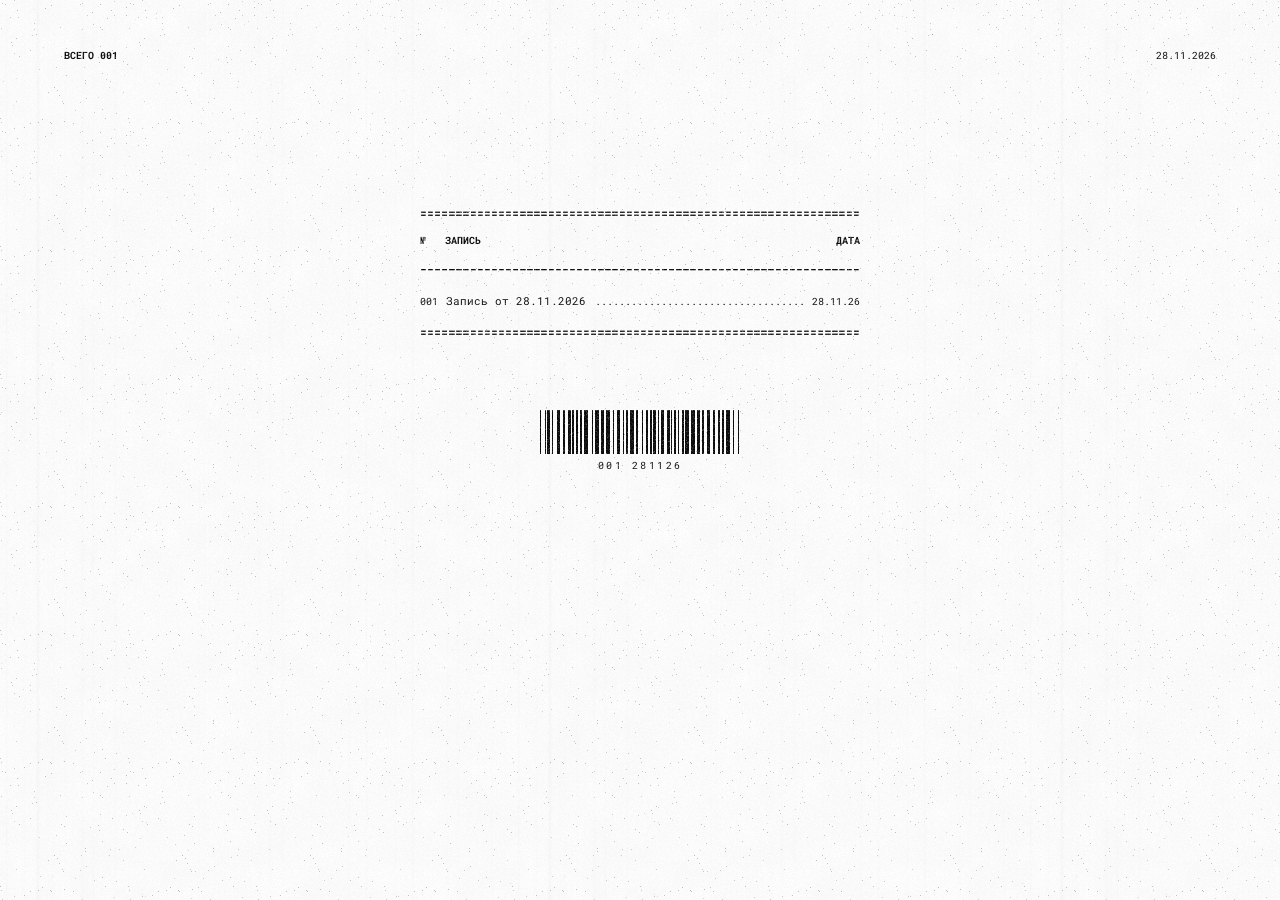
<file: index.html>
<!doctype html>
<html lang="ru">
<head>
<meta charset="utf-8">
<meta name="viewport" content="width=device-width,initial-scale=1">
<meta name="robots" content="noindex,nofollow,noarchive">
<meta name="referrer" content="no-referrer">
<meta http-equiv="Content-Security-Policy" content="default-src 'self'; img-src 'self' data:; style-src 'self'; script-src 'self' 'unsafe-inline'; connect-src 'self' https://dnevnik-gkym.netlify.app; form-action 'self' https://dnevnik-gkym.netlify.app; base-uri 'none'">
<meta name="comments-api" content="https://dnevnik-gkym.netlify.app/api/comments">
<title>Записи</title>
<link rel="preload" href="/fonts/roboto-mono-cyrillic-400.woff2" as="font" type="font/woff2" crossorigin>
<link rel="stylesheet" href="/css/style.css?v=mx0byx19">
</head>
<body>
<svg width="0" height="0" style="position:absolute" aria-hidden="true">
<filter id="thermal" x="-2%" y="-10%" width="104%" height="120%" color-interpolation-filters="sRGB">
<feTurbulence type="fractalNoise" baseFrequency="1.1" numOctaves="1" seed="2" result="grain"/>
<feDisplacementMap in="SourceGraphic" in2="grain" scale="0.35" xChannelSelector="R" yChannelSelector="G" result="rough"/>
<feGaussianBlur in="rough" stdDeviation="0.15" result="soft"/>
<feComponentTransfer in="soft" result="ink"><feFuncA type="discrete" tableValues="0 0 1 1"/></feComponentTransfer>
<feTurbulence type="fractalNoise" baseFrequency="0.004 0.5" numOctaves="2" seed="7" result="bands"/>
<feColorMatrix in="bands" type="matrix" values="0 0 0 0 0  0 0 0 0 0  0 0 0 0 0  0 0 0 -0.2 1.1" result="fade"/>
<feComposite in="ink" in2="fade" operator="in"/>
</filter>
<filter id="print" x="0" y="0" width="100%" height="100%" color-interpolation-filters="sRGB">
<feColorMatrix type="saturate" values="0" result="gray"/>
<feComponentTransfer in="gray" result="contrast"><feFuncR type="linear" slope="1.05" intercept="0.07"/><feFuncG type="linear" slope="1.05" intercept="0.07"/><feFuncB type="linear" slope="1.05" intercept="0.07"/></feComponentTransfer>
<feTurbulence type="fractalNoise" baseFrequency="1.3" numOctaves="1" seed="5" result="noise"/>
<feColorMatrix in="noise" type="matrix" values="1 0 0 0 0  1 0 0 0 0  1 0 0 0 0  0 0 0 0 1" result="noisegray"/>
<feComposite in="contrast" in2="noisegray" operator="arithmetic" k2="1" k3="1.8" k4="-0.9" result="mixed"/>
<feComponentTransfer in="mixed"><feFuncR type="discrete" tableValues="0.06 1"/><feFuncG type="discrete" tableValues="0.06 1"/><feFuncB type="discrete" tableValues="0.06 1"/></feComponentTransfer>
</filter>
</svg>
<main class="paper">
<div class="home">

<div class="corner top" aria-hidden="true">
<span><b>ВСЕГО 001</b></span>
<span>28.11.2026</span>
</div>

<div class="col">
<div class="rule dbl" aria-hidden="true"></div>
<div class="cols" aria-hidden="true"><span>№</span><span>ЗАПИСЬ</span><span>ДАТА</span></div>
<div class="rule" aria-hidden="true"></div>
<ol class="list">
<li><a href="/zapis-7/"><span class="n">001</span><span class="t">Запись от 28.11.2026</span><span class="dots" aria-hidden="true"></span><span class="d">28.11.26</span></a></li>
</ol>
<div class="rule dbl" aria-hidden="true"></div>
</div>

<div class="foot">
<div class="barcode" aria-hidden="true"></div>
<p class="code" aria-hidden="true">001 281126</p>
</div>

</div>

</main>
<script src="/js/photos.js?v=mx0byx19" defer></script>
</body>
</html>
</file>
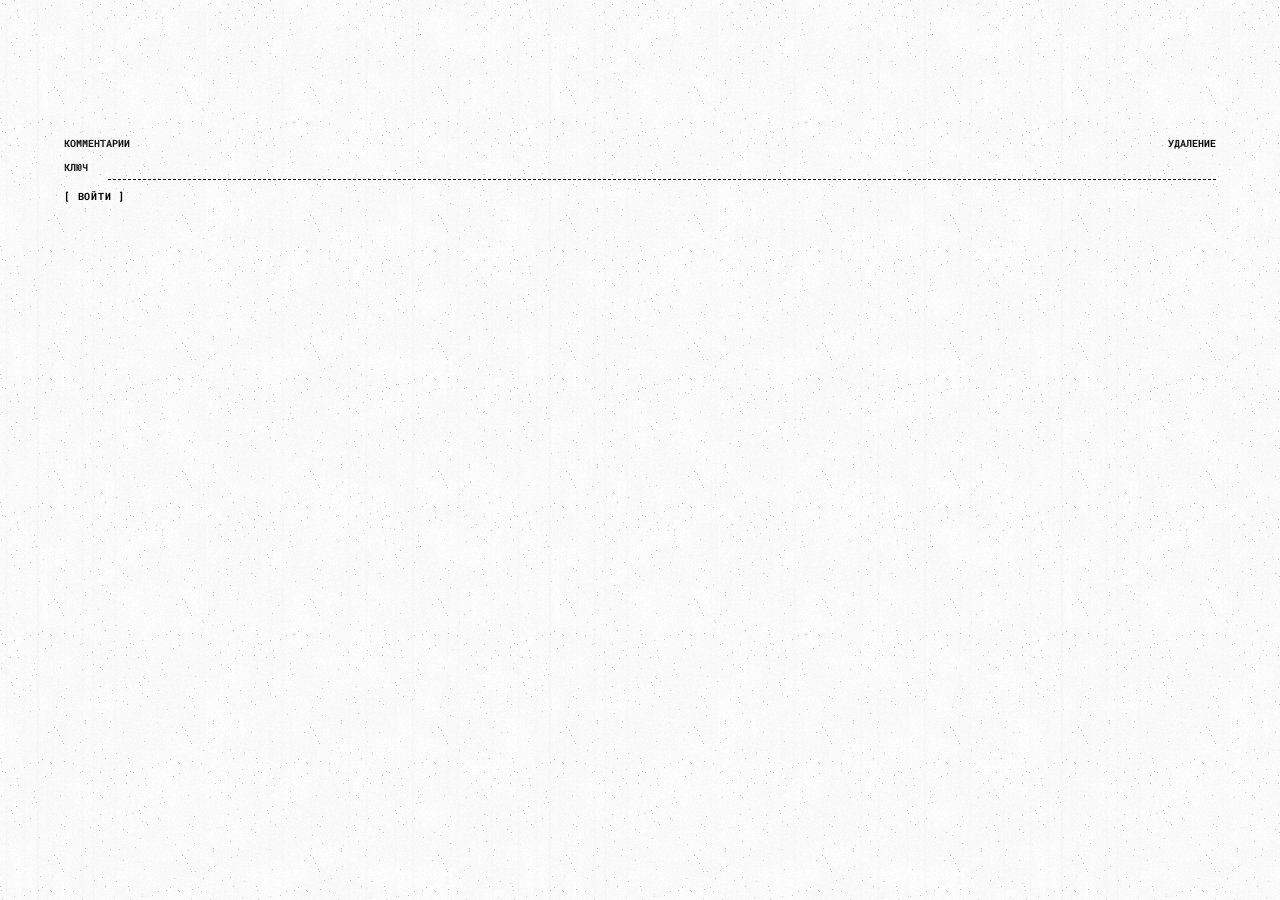
<file: k/index.html>
<!doctype html>
<html lang="ru">
<head>
<meta charset="utf-8">
<meta name="viewport" content="width=device-width,initial-scale=1">
<meta name="robots" content="noindex,nofollow,noarchive">
<meta name="referrer" content="no-referrer">
<meta http-equiv="Content-Security-Policy" content="default-src 'self'; img-src 'self' data:; style-src 'self'; script-src 'self' 'unsafe-inline'; connect-src 'self' https://dnevnik-gkym.netlify.app; form-action 'self' https://dnevnik-gkym.netlify.app; base-uri 'none'">
<meta name="comments-api" content="https://dnevnik-gkym.netlify.app/api/comments">
<title>Комментарии</title>
<link rel="preload" href="/fonts/roboto-mono-cyrillic-400.woff2" as="font" type="font/woff2" crossorigin>
<link rel="stylesheet" href="/css/style.css?v=mx0byx19">
</head>
<body>
<svg width="0" height="0" style="position:absolute" aria-hidden="true">
<filter id="thermal" x="-2%" y="-10%" width="104%" height="120%" color-interpolation-filters="sRGB">
<feTurbulence type="fractalNoise" baseFrequency="1.1" numOctaves="1" seed="2" result="grain"/>
<feDisplacementMap in="SourceGraphic" in2="grain" scale="0.35" xChannelSelector="R" yChannelSelector="G" result="rough"/>
<feGaussianBlur in="rough" stdDeviation="0.15" result="soft"/>
<feComponentTransfer in="soft" result="ink"><feFuncA type="discrete" tableValues="0 0 1 1"/></feComponentTransfer>
<feTurbulence type="fractalNoise" baseFrequency="0.004 0.5" numOctaves="2" seed="7" result="bands"/>
<feColorMatrix in="bands" type="matrix" values="0 0 0 0 0  0 0 0 0 0  0 0 0 0 0  0 0 0 -0.2 1.1" result="fade"/>
<feComposite in="ink" in2="fade" operator="in"/>
</filter>
<filter id="print" x="0" y="0" width="100%" height="100%" color-interpolation-filters="sRGB">
<feColorMatrix type="saturate" values="0" result="gray"/>
<feComponentTransfer in="gray" result="contrast"><feFuncR type="linear" slope="1.05" intercept="0.07"/><feFuncG type="linear" slope="1.05" intercept="0.07"/><feFuncB type="linear" slope="1.05" intercept="0.07"/></feComponentTransfer>
<feTurbulence type="fractalNoise" baseFrequency="1.3" numOctaves="1" seed="5" result="noise"/>
<feColorMatrix in="noise" type="matrix" values="1 0 0 0 0  1 0 0 0 0  1 0 0 0 0  0 0 0 0 1" result="noisegray"/>
<feComposite in="contrast" in2="noisegray" operator="arithmetic" k2="1" k3="1.8" k4="-0.9" result="mixed"/>
<feComponentTransfer in="mixed"><feFuncR type="discrete" tableValues="0.06 1"/><feFuncG type="discrete" tableValues="0.06 1"/><feFuncB type="discrete" tableValues="0.06 1"/></feComponentTransfer>
</filter>
</svg>
<main class="paper">
<div class="solo">
<div class="meta"><span>КОММЕНТАРИИ</span><span>УДАЛЕНИЕ</span></div>
<form class="cform" id="login" style="margin-top:32px">
<label><span>КЛЮЧ</span><input name="token" type="password" autocomplete="current-password"></label>
<button type="submit">ВОЙТИ</button>
<p class="status" role="status"></p>
</form>
<div id="tg" hidden style="margin-top:32px">
<div class="rule dbl" aria-hidden="true"></div>
<div class="meta"><span>TELEGRAM</span><span id="tgstate">…</span></div>
<p id="tginfo" style="font-size:12px;margin:10px 0"></p>
<pre id="tgdiag" style="font-size:10px;white-space:pre-wrap;overflow-wrap:anywhere;margin:0 0 10px"></pre>
<form class="cform" id="tgform"><button type="submit">ПОДКЛЮЧИТЬ КАНАЛ</button><p class="status" id="tgst" role="status"></p></form>
<div class="rule dbl" aria-hidden="true"></div>
</div>
<ol class="clist" id="all" style="margin-top:32px"></ol>
</div>
<script>
(function(){
  var API=(document.querySelector('meta[name="comments-api"]')||{}).content||'/api/comments';
  var f=document.getElementById('login'), list=document.getElementById('all'), st=f.querySelector('.status');
  function get(){try{return localStorage.getItem('adm')||''}catch(e){return ''}}
  function put(v){try{localStorage.setItem('adm',v)}catch(e){}}
  function load(tok){
    fetch(API+'?admin=1',{headers:{'x-admin-token':tok}}).then(function(r){
      if(!r.ok){st.textContent='НЕВЕРНЫЙ КЛЮЧ';f.style.display='';return;}
      put(tok); f.style.display='none'; tgStatus(tok);
      return r.json().then(function(items){
        list.innerHTML='';
        if(!items.length){list.outerHTML='<p>ПУСТО</p>';return;}
        items.forEach(function(c){
          var li=document.createElement('li');
          var who=document.createElement('div'); who.className='who';
          var a=document.createElement('a'); a.href='/'+c.post+'/'; a.textContent=c.name+' · '+c.post;
          var del=document.createElement('button'); del.type='button'; del.textContent='УДАЛИТЬ';
          del.style.cssText='border:0;background:none;font:inherit;text-decoration:underline;padding:0;cursor:pointer;color:inherit';
          del.onclick=function(){
            if(!confirm('Удалить комментарий «'+c.text.slice(0,60)+'»?'))return;
            fetch(API+'?admin=1&post='+encodeURIComponent(c.post)+'&id='+encodeURIComponent(c.id),{method:'DELETE',headers:{'x-admin-token':tok}})
              .then(function(r){if(r.ok)li.remove();});
          };
          who.appendChild(a); who.appendChild(del);
          var p=document.createElement('p'); p.textContent=c.text;
          li.appendChild(who); li.appendChild(p); list.appendChild(li);
        });
      });
    });
  }
  var TG=API.replace(/comments$/,'telegram'), tgBox=document.getElementById('tg');
  function tgStatus(tok){
    fetch(TG+'?admin=1',{headers:{'x-admin-token':tok}}).then(function(r){return r.json();}).then(function(s){
      tgBox.hidden=false;
      var st=document.getElementById('tgstate'), info=document.getElementById('tginfo');
      var diag=document.getElementById('tgdiag');
      diag.textContent='Диагностика: '+JSON.stringify({bot:s.bot,hook:s.hook,last:s.last},null,1);
      if(s.missing&&s.missing.length){st.textContent='НЕ НАСТРОЕН';info.textContent='В Netlify не хватает: '+s.missing.join(', ');return;}
      if(s.channel){st.textContent='ПОДКЛЮЧЁН';info.textContent='Канал «'+s.channel+'», бот @'+s.bot+(s.group?'. Комментарии из обсуждения тоже переносятся.':'. У канала нет обсуждения — комментарии из Telegram не переносятся.');return;}
      if(s.waiting){st.textContent='ЖДУ ПОСТ';info.textContent='Напиши в канале любое сообщение, например «подключить». На сайт оно не попадёт, потом его можно удалить. Обнови эту страницу.';return;}
      st.textContent='НЕ ПОДКЛЮЧЁН';info.textContent='Бот @'+(s.bot||'?')+'. Нажми кнопку, затем напиши любое сообщение в канале.';
    }).catch(function(){});
  }
  document.getElementById('tgform').addEventListener('submit',function(e){
    e.preventDefault(); var tok=get(), st=document.getElementById('tgst'); st.textContent='ПОДКЛЮЧАЮ…';
    fetch(TG+'?admin=1',{method:'POST',headers:{'x-admin-token':tok}}).then(function(r){return r.json();}).then(function(j){
      st.textContent=j.error||'ГОТОВО'; tgStatus(tok);
    }).catch(function(){st.textContent='НЕ ПОЛУЧИЛОСЬ';});
  });
  f.addEventListener('submit',function(e){e.preventDefault();load(f.token.value.trim());});
  var t=get(); if(t) load(t);
})();
</script>

</main>
<script src="/js/photos.js?v=mx0byx19" defer></script>
</body>
</html>
</file>
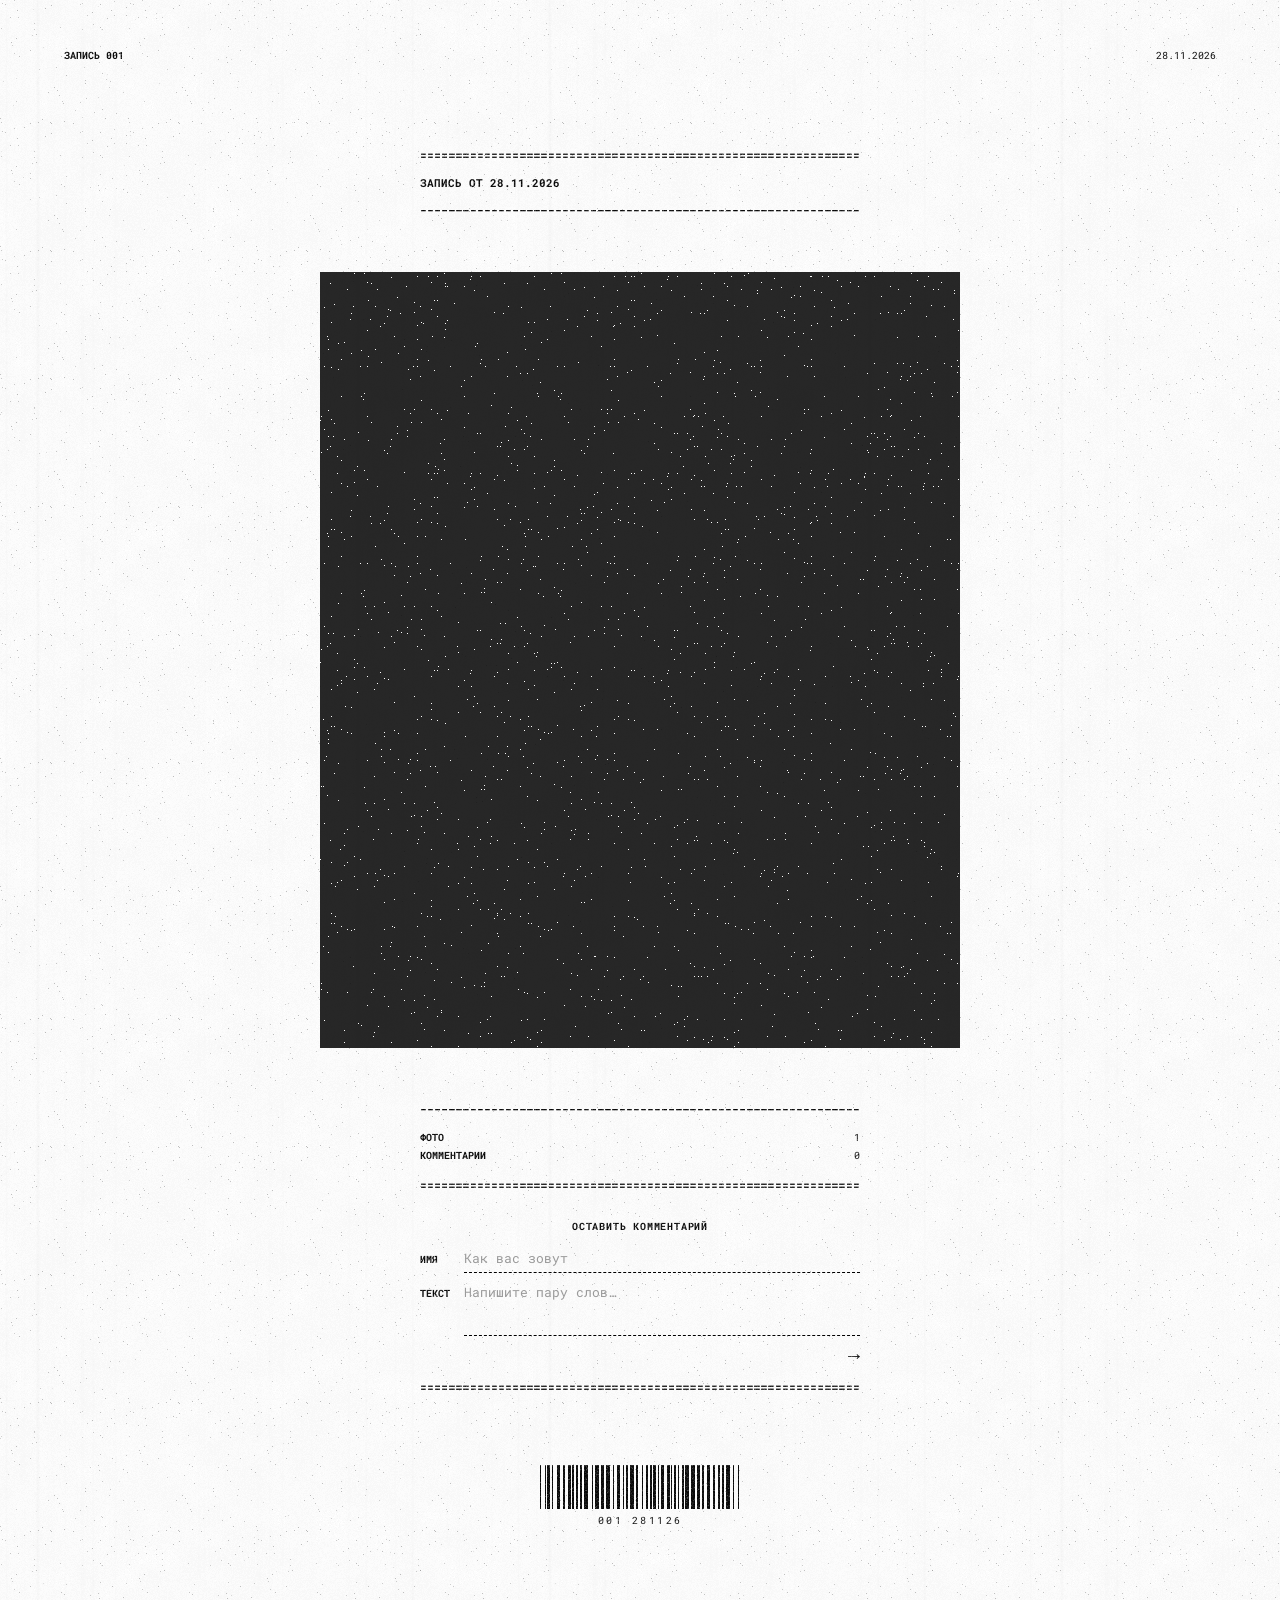
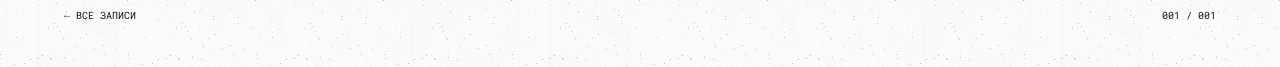
<file: zapis-7/index.html>
<!doctype html>
<html lang="ru">
<head>
<meta charset="utf-8">
<meta name="viewport" content="width=device-width,initial-scale=1">
<meta name="robots" content="noindex,nofollow,noarchive">
<meta name="referrer" content="no-referrer">
<meta http-equiv="Content-Security-Policy" content="default-src 'self'; img-src 'self' data:; style-src 'self'; script-src 'self' 'unsafe-inline'; connect-src 'self' https://dnevnik-gkym.netlify.app; form-action 'self' https://dnevnik-gkym.netlify.app; base-uri 'none'">
<meta name="comments-api" content="https://dnevnik-gkym.netlify.app/api/comments">
<title>Запись от 28.11.2026</title>
<link rel="preload" href="/fonts/roboto-mono-cyrillic-400.woff2" as="font" type="font/woff2" crossorigin>
<link rel="stylesheet" href="/css/style.css?v=mx0byx19">
</head>
<body>
<svg width="0" height="0" style="position:absolute" aria-hidden="true">
<filter id="thermal" x="-2%" y="-10%" width="104%" height="120%" color-interpolation-filters="sRGB">
<feTurbulence type="fractalNoise" baseFrequency="1.1" numOctaves="1" seed="2" result="grain"/>
<feDisplacementMap in="SourceGraphic" in2="grain" scale="0.35" xChannelSelector="R" yChannelSelector="G" result="rough"/>
<feGaussianBlur in="rough" stdDeviation="0.15" result="soft"/>
<feComponentTransfer in="soft" result="ink"><feFuncA type="discrete" tableValues="0 0 1 1"/></feComponentTransfer>
<feTurbulence type="fractalNoise" baseFrequency="0.004 0.5" numOctaves="2" seed="7" result="bands"/>
<feColorMatrix in="bands" type="matrix" values="0 0 0 0 0  0 0 0 0 0  0 0 0 0 0  0 0 0 -0.2 1.1" result="fade"/>
<feComposite in="ink" in2="fade" operator="in"/>
</filter>
<filter id="print" x="0" y="0" width="100%" height="100%" color-interpolation-filters="sRGB">
<feColorMatrix type="saturate" values="0" result="gray"/>
<feComponentTransfer in="gray" result="contrast"><feFuncR type="linear" slope="1.05" intercept="0.07"/><feFuncG type="linear" slope="1.05" intercept="0.07"/><feFuncB type="linear" slope="1.05" intercept="0.07"/></feComponentTransfer>
<feTurbulence type="fractalNoise" baseFrequency="1.3" numOctaves="1" seed="5" result="noise"/>
<feColorMatrix in="noise" type="matrix" values="1 0 0 0 0  1 0 0 0 0  1 0 0 0 0  0 0 0 0 1" result="noisegray"/>
<feComposite in="contrast" in2="noisegray" operator="arithmetic" k2="1" k3="1.8" k4="-0.9" result="mixed"/>
<feComponentTransfer in="mixed"><feFuncR type="discrete" tableValues="0.06 1"/><feFuncG type="discrete" tableValues="0.06 1"/><feFuncB type="discrete" tableValues="0.06 1"/></feComponentTransfer>
</filter>
</svg>
<main class="paper">
<div class="post align-center">

<div class="corner top">
<span><b>ЗАПИСЬ 001</b></span>
<span>28.11.2026</span>
</div>

<div class="col">
<div class="rule dbl" aria-hidden="true"></div>
<h1>Запись от 28.11.2026</h1>
<div class="rule" aria-hidden="true"></div>
<div class="text">

</div>
</div>
<div class="gallery">
<a class="photo" href="/img/ks_21kRxHY-1056.jpeg"><span class="clr"><picture><source type="image/webp" srcset="/img/ks_21kRxHY-440.webp 440w, /img/ks_21kRxHY-880.webp 880w" sizes="(min-width: 960px) 50vw, (max-width: 440px) 100vw, 440px"><img src="/img/ks_21kRxHY-440.jpeg" alt="" loading="lazy" decoding="async" width="880" height="1066" srcset="/img/ks_21kRxHY-440.jpeg 440w, /img/ks_21kRxHY-880.jpeg 880w" sizes="(min-width: 960px) 50vw, (max-width: 440px) 100vw, 440px"></picture></span><span class="prt" aria-hidden="true"><picture><source type="image/webp" srcset="/img/ks_21kRxHY-440.webp 440w, /img/ks_21kRxHY-880.webp 880w" sizes="(min-width: 960px) 50vw, (max-width: 440px) 100vw, 440px"><img src="/img/ks_21kRxHY-440.jpeg" alt="" loading="lazy" decoding="async" width="880" height="1066" srcset="/img/ks_21kRxHY-440.jpeg 440w, /img/ks_21kRxHY-880.jpeg 880w" sizes="(min-width: 960px) 50vw, (max-width: 440px) 100vw, 440px"></picture></span></a>
</div>

<div class="col">
<div class="rule" aria-hidden="true"></div>
<dl class="sum">
<div><dt>ФОТО</dt><dd>1</dd></div>
<div><dt>КОММЕНТАРИИ</dt><dd id="ccount">0</dd></div>
</dl>
<div class="rule dbl" aria-hidden="true"></div>

<section id="comments" class="comments" data-post="zapis-7">
<ol class="clist"></ol>
<p class="ftitle">ОСТАВИТЬ КОММЕНТАРИЙ</p>
<form class="cform" method="post" action="https://dnevnik-gkym.netlify.app/api/comments">
<input type="hidden" name="post" value="zapis-7">
<input type="hidden" name="t" value="">
<div class="hp" aria-hidden="true"><label>Сайт <input name="website" tabindex="-1" autocomplete="off"></label></div>
<label><span>ИМЯ</span><input name="name" maxlength="40" required autocomplete="name" placeholder="Как вас зовут"></label>
<label><span>ТЕКСТ</span><textarea name="text" maxlength="2000" rows="3" required placeholder="Напишите пару слов…"></textarea></label>
<div class="send"><p class="status" role="status"></p><button type="submit" aria-label="Отправить" title="Отправить">→</button></div>
</form>
</section>
<div class="rule dbl" aria-hidden="true"></div>
</div>

<div class="foot">
<div class="barcode" aria-hidden="true"></div>
<p class="code" aria-hidden="true">001 281126</p>
</div>

<div class="corner bottom">
<a class="back" href="/">← ВСЕ ЗАПИСИ</a>
<span aria-hidden="true">001 / 001</span>
</div>

</div>
<script src="/js/comments.js?v=mx0byx19" defer></script>

</main>
<script src="/js/photos.js?v=mx0byx19" defer></script>
</body>
</html>
</file>
<file: css/style.css>
@font-face {
  font-family: "RM";
  src: url(/fonts/roboto-mono-latin-400.woff2) format("woff2");
  font-weight: 400;
  font-display: swap;
  unicode-range: U+0000-00FF,U+0131,U+0152-0153,U+02BB-02BC,U+02C6,U+02DA,U+02DC,U+0304,U+0308,U+0329,U+2000-206F,U+20AC,U+2122,U+2191,U+2193,U+2212,U+2215,U+FEFF,U+FFFD;
}
@font-face {
  font-family: "RM";
  src: url(/fonts/roboto-mono-cyrillic-400.woff2) format("woff2");
  font-weight: 400;
  font-display: swap;
  unicode-range: U+0301,U+0400-045F,U+0490-0491,U+04B0-04B1,U+2116;
}
@font-face {
  font-family: "RM";
  src: url(/fonts/roboto-mono-latin-700.woff2) format("woff2");
  font-weight: 700;
  font-display: swap;
  unicode-range: U+0000-00FF,U+0131,U+0152-0153,U+02BB-02BC,U+02C6,U+02DA,U+02DC,U+0304,U+0308,U+0329,U+2000-206F,U+20AC,U+2122,U+2191,U+2193,U+2212,U+2215,U+FEFF,U+FFFD;
}
@font-face {
  font-family: "RM";
  src: url(/fonts/roboto-mono-cyrillic-700.woff2) format("woff2");
  font-weight: 700;
  font-display: swap;
  unicode-range: U+0301,U+0400-045F,U+0490-0491,U+04B0-04B1,U+2116;
}

:root {
  --bg: #e6e6e3;
  --paper: #fff;
  --ink: #000;
  --pad: 24px;
  --small: 10px;
}

* { box-sizing: border-box; }
html { -webkit-text-size-adjust: 100%; }
body {
  margin: 0;
  background: var(--paper) url(/static/paper2.webp) 0 0 / 512px;
  color: var(--ink);
  font: 14px/1.65 "RM", ui-monospace, monospace;
}
a { color: inherit; text-decoration: none; }
b { font-weight: 700; }

/* ——— лента чека ——— */
.paper {
  position: relative;
  width: min(400px, 100%);
  min-height: 100vh;
  margin: 0 auto;
  padding: 44px var(--pad) 40px;
}
@media (min-width: 440px) {
  body { display: flex; flex-direction: column; min-height: 100vh; padding: 64px 16px 80px; }
  .paper { min-height: 0; margin: auto; }
}

.c { text-align: center; }
p.c { margin: 0; }

/* ——— чековые разделители из символов ——— */
.rule {
  height: 11px;
  margin: 14px 0;
  background: url("data:image/svg+xml,%3Csvg xmlns='http://www.w3.org/2000/svg' width='7' height='11'%3E%3Crect x='1' y='5' width='5' height='1.3'/%3E%3C/svg%3E") center / 7px 11px space no-repeat;
}
.rule.dbl { background-image: url("data:image/svg+xml,%3Csvg xmlns='http://www.w3.org/2000/svg' width='7' height='11'%3E%3Crect x='1' y='3.6' width='5' height='1.3'/%3E%3Crect x='1' y='6.6' width='5' height='1.3'/%3E%3C/svg%3E"); }

.head .c { font-size: 11px; line-height: 1.5; }

/* ——— главная ——— */
.cols, .list a, .sum div {
  display: flex;
  align-items: baseline;
  gap: 1.2ch;
}
.cols { font-size: var(--small); font-weight: 700; }
.cols span:nth-child(2) { flex: 1; }
.list { list-style: none; margin: 0; padding: 0; }
.list a { padding: 4px 0; font-size: 12px; line-height: 1.45; }
.list .n, .list .d { flex: none; font-size: var(--small); }
.list .n, .cols span:first-child { width: 3ch; }
.list .t { flex: 0 1 auto; }
.list .dots {
  flex: 1 1 3ch;
  min-width: 3ch;
  overflow: hidden;
  white-space: nowrap;
  font-size: var(--small);
}
.list .dots::before { content: "................................................................................................................................"; }
.list a:hover .t, .list a:focus-visible .t { text-decoration: underline; text-underline-offset: 3px; }

/* итоги */
.sum { margin: 0; font-size: var(--small); }
.sum div { justify-content: space-between; padding: 1px 0; }
.sum dt { font-weight: 700; }
.sum dd { margin: 0; }

/* ——— запись ——— */
h1 {
  margin: 0;
  font-size: 12px;
  font-weight: 700;
  line-height: 1.45;
  text-transform: uppercase;
}
.text { margin: 18px 0 6px; }
.text p { margin: 0 0 1.1em; }
.text a { text-decoration: underline; text-underline-offset: 3px; }

.photo { position: relative; display: block; margin: 20px calc(-1 * var(--pad)); }
.photo img, .photo picture, .photo .clr { display: block; width: 100%; height: auto; }
/* «напечатанный» слой поверх цветного; при наведении или прокрутке уходит построчно, как из принтера */
.photo .prt {
  position: absolute;
  inset: 0;
  clip-path: inset(0 0 0 0);
  transition: clip-path .9s steps(18);
}
.photo .prt picture, .photo .prt img { height: 100%; }
.photo .prt img { object-fit: cover; filter: url(#print); mix-blend-mode: multiply; }
.photo .prt { background: url(/static/paper2.webp) 0 0 / 512px; }
.photo.on .prt { clip-path: inset(100% 0 0 0); }
@media (hover: hover) {
  .photo:hover .prt, .photo:focus-visible .prt { clip-path: inset(100% 0 0 0); }
}

/* ——— комментарии ——— */
.clist { list-style: none; margin: 20px 0 8px; padding: 0; }
.clist:empty { display: none; }
.clist li { margin-bottom: 16px; }
.clist .who {
  display: flex;
  justify-content: space-between;
  gap: 2ch;
  font-size: var(--small);
  font-weight: 700;
  text-transform: uppercase;
}
.clist .who span + span { font-weight: 400; }
.clist p { margin: 2px 0 0; font-size: 13px; white-space: pre-line; overflow-wrap: anywhere; }

/* форма — строки чека: подпись слева, поле — пунктирная линия, отправка — одна стрелка */
.ftitle { margin: 28px 0 10px; font-size: var(--small); font-weight: 700; text-align: center; letter-spacing: .08em; }
.cform label { display: flex; align-items: baseline; gap: 1.2ch; margin-bottom: 6px; }
.cform label span { flex: none; width: 6ch; font-size: var(--small); font-weight: 700; }
.cform input, .cform textarea {
  flex: 1;
  min-width: 0;
  margin: 0;
  padding: 4px 0;
  border: 0;
  border-bottom: 1px dashed var(--ink);
  border-radius: 0;
  background: transparent;
  color: var(--ink);
  font: inherit;
  font-size: 16px; /* меньше 16px — iPhone начинает зумить страницу */
  line-height: 1.4;
  -webkit-appearance: none;
  appearance: none;
}
.cform ::placeholder { color: #9a9a9a; opacity: 1; }
.cform textarea { resize: none; min-height: 4.4em; field-sizing: content; }
.cform input:focus, .cform textarea:focus { outline: 0; border-bottom-style: solid; }
.cform button {
  padding: 2px 0;
  border: 0;
  border-radius: 0;
  background: none;
  color: var(--ink);
  font: inherit;
  font-size: var(--small);
  font-weight: 700;
  letter-spacing: .08em;
  cursor: pointer;
  -webkit-appearance: none;
}
.cform > button::before { content: "[ "; }
.cform > button::after { content: " ]"; }
.cform button:hover { text-decoration: underline; text-underline-offset: 3px; }
.cform button:disabled { opacity: .4; }
.send { display: flex; justify-content: space-between; align-items: center; gap: 2ch; margin-top: 4px; }
.send .status { margin: 0; text-align: left; }
.send button { font-size: 20px; line-height: 1; padding: 2px 0 4px; letter-spacing: 0; }
.send button:hover { text-decoration: none; transform: translateX(2px); }
.status { margin: 4px 0 0; font-size: var(--small); min-height: 1.5em; text-align: center; }
.hp { position: absolute; left: -9999px; width: 1px; height: 1px; overflow: hidden; }

.back { font-size: var(--small); }
.back:hover { text-decoration: underline; text-underline-offset: 3px; }

.barcode {
  margin: 28px auto 0;
  width: 72%;
  height: 52px;
  background: linear-gradient(90deg,#000 0.0% 0.6%,transparent 0.6% 2.4%,#000 2.4% 3.0%,transparent 3.0% 3.6%,#000 3.6% 4.8%,transparent 4.8% 6.0%,#000 6.0% 6.6%,transparent 6.6% 8.4%,#000 8.4% 10.2%,transparent 10.2% 11.4%,#000 11.4% 12.6%,transparent 12.6% 13.8%,#000 13.8% 15.6%,transparent 15.6% 16.2%,#000 16.2% 16.8%,transparent 16.8% 18.0%,#000 18.0% 19.2%,transparent 19.2% 19.8%,#000 19.8% 21.0%,transparent 21.0% 22.2%,#000 22.2% 24.0%,transparent 24.0% 25.8%,#000 25.8% 26.4%,transparent 26.4% 27.6%,#000 27.6% 29.4%,transparent 29.4% 30.6%,#000 30.6% 31.8%,transparent 31.8% 33.0%,#000 33.0% 34.8%,transparent 34.8% 36.6%,#000 36.6% 37.2%,transparent 37.2% 38.4%,#000 38.4% 40.2%,transparent 40.2% 41.4%,#000 41.4% 42.0%,transparent 42.0% 43.2%,#000 43.2% 43.8%,transparent 43.8% 45.0%,#000 45.0% 46.8%,transparent 46.8% 48.0%,#000 48.0% 49.2%,transparent 49.2% 51.0%,#000 51.0% 51.6%,transparent 51.6% 52.8%,#000 52.8% 54.0%,transparent 54.0% 55.2%,#000 55.2% 55.8%,transparent 55.8% 56.4%,#000 56.4% 58.2%,transparent 58.2% 58.8%,#000 58.8% 59.4%,transparent 59.4% 60.6%,#000 60.6% 61.8%,transparent 61.8% 63.6%,#000 63.6% 64.8%,transparent 64.8% 65.4%,#000 65.4% 66.0%,transparent 66.0% 67.2%,#000 67.2% 67.8%,transparent 67.8% 69.0%,#000 69.0% 69.6%,transparent 69.6% 70.8%,#000 70.8% 72.0%,transparent 72.0% 72.6%,#000 72.6% 74.4%,transparent 74.4% 75.6%,#000 75.6% 77.4%,transparent 77.4% 78.6%,#000 78.6% 79.8%,transparent 79.8% 81.0%,#000 81.0% 82.2%,transparent 82.2% 83.4%,#000 83.4% 85.2%,transparent 85.2% 86.4%,#000 86.4% 87.6%,transparent 87.6% 88.8%,#000 88.8% 90.0%,transparent 90.0% 91.2%,#000 91.2% 91.8%,transparent 91.8% 93.0%,#000 93.0% 94.8%,transparent 94.8% 96.6%,#000 96.6% 97.2%,transparent 97.2% 99.0%,#000 99.0% 99.6%,transparent 99.6% 100.8%) content-box;
}
.code { margin: 4px 0 18px; text-align: center; font-size: var(--small); letter-spacing: .25em; }

/* ——— служебные строки по углам ——— */
.corner {
  display: flex;
  justify-content: space-between;
  gap: 2ch;
  font-size: var(--small);
  line-height: 1.5;
}
.corner.top { margin-bottom: 14px; }
.corner.bottom { margin-top: 18px; }
.foot { text-align: center; }
.gallery .photo + .photo { margin-top: 4px; }

/* ——— компьютер: широкий лист, колонка чека по центру, много воздуха ——— */
@media (min-width: 960px) {
  :root { --pad: 64px; --small: 10px; }
  body { font-size: 12px; padding: 0; }
  .paper {
    width: min(1280px, 100%);
    min-height: 100vh;
    margin: 0 auto;
    padding: 136px var(--pad) 120px;
  }
  .home, .post { position: static; }
  .corner { position: absolute; left: var(--pad); right: var(--pad); margin: 0; }
  .corner.top { top: 48px; }
  .corner.bottom { bottom: 44px; }

  .col { width: min(440px, 100%); margin: 0 auto; }
  .align-left .col { margin-left: 6%; }
  .align-right .col { margin-right: 6%; }

  h1 { font-size: 11px; }
  .list a { font-size: 11px; }
  .clist p { font-size: 12px; }
  .cform input, .cform textarea { font-size: 13px; }

  .gallery { width: min(880px, 100%); margin: 56px auto; }
  .gallery .photo { margin: 0; }
  .gallery:not(.multi) { width: min(640px, 100%); }
  .gallery.multi { display: grid; grid-template-columns: 1fr 1fr; gap: 12px; align-items: start; }
  .gallery.multi .photo + .photo { margin-top: 0; }
  .gallery.multi .photo:last-child:nth-child(odd) { grid-column: 1 / -1; width: calc(50% - 6px); justify-self: center; }
  .text .photo { margin: 24px 0; }
  .align-left .gallery { margin-left: 6%; }
  .align-right .gallery { margin-right: 6%; }

  .home .col { margin-top: 8vh; }
  .foot { margin-top: 72px; }
  .barcode { width: 200px; height: 44px; margin-top: 0; }
}

/* эффект термопринтера: рваный край букв, без сглаживания, лёгкие непропечатки.
   Только на телефонах: Safari на компьютере считает фильтр в низком разрешении, и мелкий текст рассыпается. */
@media (hover: none) and (pointer: coarse) {
  .rule, .c, .cols, .list, .sum, h1, .text > :not(.photo), .clist, .ftitle, .cform label span, .barcode, .code, .meta, .corner {
    filter: url(#thermal);
  }
}

/* на компьютере вместо фильтра — маска непропечатки: зерно и крапинки, Safari рисует её чётко */
@media not all and (hover: none) and (pointer: coarse) {
  .rule, .c, .cols, .list, .sum, h1, .text > :not(.photo), .clist, .ftitle, .cform label span, .send button, .barcode, .code, .meta, .corner {
    -webkit-mask: url(/static/ink.png?2) 0 0 / 128px;
    mask: url(/static/ink.png?2) 0 0 / 128px;
  }
  body { background: url(/static/dots.png?2) 0 0 / 128px, var(--paper) url(/static/paper2.webp) 0 0 / 512px; }
}

.meta { display: flex; justify-content: space-between; font-size: var(--small); font-weight: 700; }
</file>
